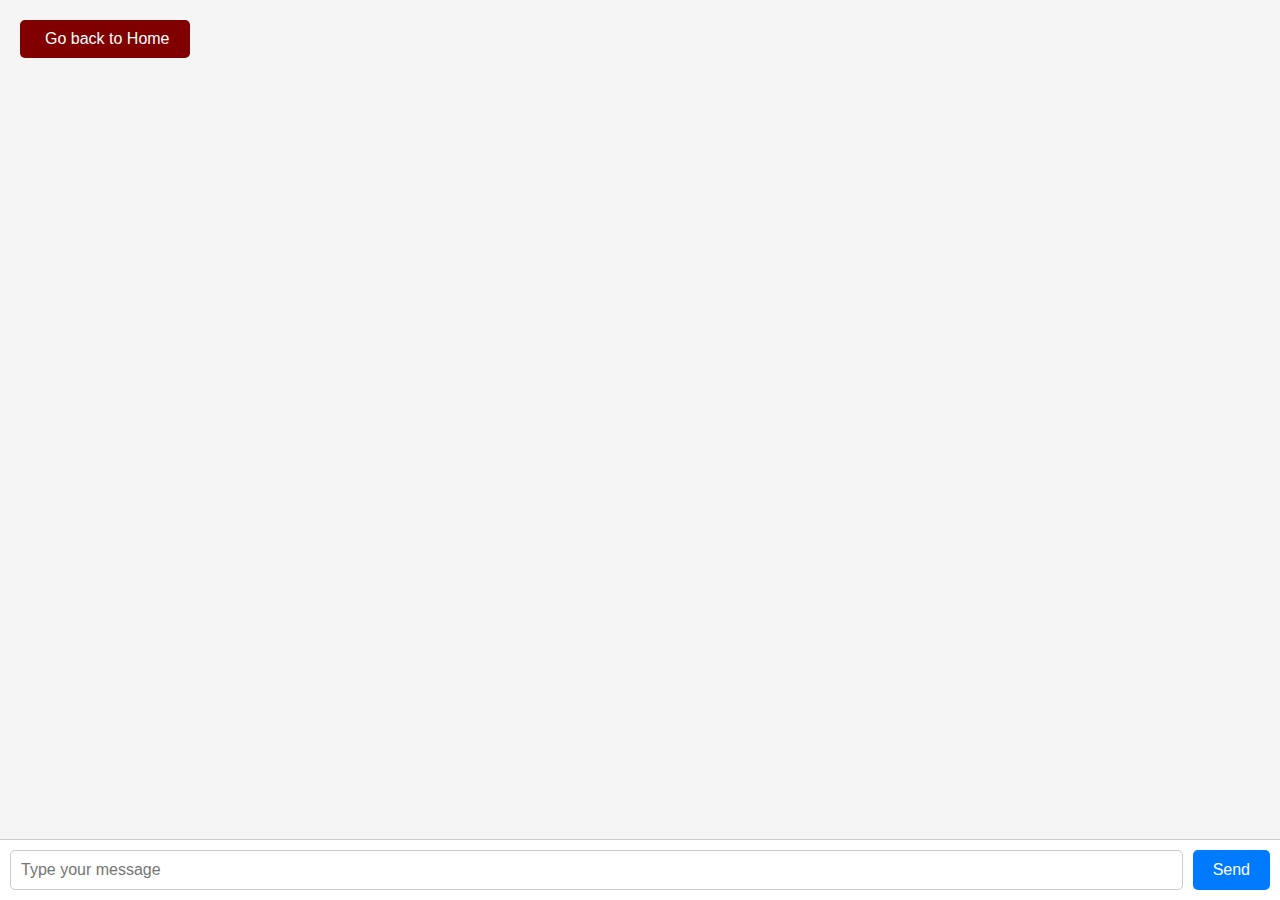
<file: frontend/templates/index.html>
<!DOCTYPE html>
<html lang="en">
<head>
    <meta charset="UTF-8">
    <meta name="viewport" content="width=device-width, initial-scale=1.0">
    <title>Rasa Chatbot Integration</title>
    <style>
        body {
            display: flex;
            flex-direction: column;
            height: 100vh;
            margin: 0;
            font-family: Arial, sans-serif;
            position: relative;
            overflow: hidden;
        }
        #message_container {
            flex: 1;
            padding: 20px;
            overflow-y: auto;
            background-color: whitesmoke;
            position: relative;
            z-index: 1;
            display: flex;
            flex-direction: column;
        }
        form {
            display: flex;
            padding: 10px;
            background-color: #fff;
            border-top: 1px solid #ccc;
            position: relative;
            z-index: 1;
        }
        input[type="text"] {
            flex: 1;
            padding: 10px;
            border: 1px solid #ccc;
            border-radius: 5px;
            margin-right: 10px;
            font-size: 16px;
        }
        input[type="submit"] {
            padding: 10px 20px;
            border: none;
            background-color: #007BFF;
            color: white;
            border-radius: 5px;
            font-size: 16px;
            cursor: pointer;
        }
        input[type="submit"]:hover {
            background-color: #0056b3;
        }
        .message {
            padding: 10px;
            border-radius: 5px;
            margin: 10px 0;
            max-width: 80%;
            word-wrap: break-word;
            display: inline-block;
        }
        .message.user {
            align-self: flex-end;
            background-color: #b7d0e1;
            color: black;
        }
        .message.bot {
            align-self: flex-start;
            background-color: #91aec4;
            color: black;
        }
        .watermark {
            position: absolute;
            top: 50%;
            left: 50%;
            transform: translate(-50%, -50%);
            font-size: 100px;
            color: rgba(0, 0, 0, 0.1);
            z-index: 0;
            user-select: none;
        }
        .back-to-home {
            position: absolute;
            top: 20px;
            left: 20px;
            background-color: maroon; /* Changed to maroon */
            color: white;
            padding: 10px 20px;
            border-radius: 5px;
            cursor: pointer;
            font-size: 16px;
            display: flex;
            align-items: center;
            z-index: 10;
        }
        .back-to-home:hover {
            background-color: #800000; /* Darker shade of maroon on hover */
        }
        .back-to-home i {
            margin-right: 5px;
        }
    </style>
    <script>
        function submitForm(event) {
            event.preventDefault(); // Prevent default form submission

            var userInput = document.getElementById('user_input').value;
            var formData = new FormData(); // Create FormData object to send data

            formData.append('user_input', userInput); // Append user input to FormData

            // Create a new XMLHttpRequest object
            var xhr = new XMLHttpRequest();

            // Configure it: POST-request for the URL /index
            xhr.open('POST', '/index', true);

            // Set up callback function to handle response
            xhr.onload = function() {
                if (xhr.status >= 200 && xhr.status < 400) {
                    // Success!
                    var response = xhr.responseText;



                    // Create a new paragraph element for user input
                    var userPara = document.createElement('div');
                    userPara.className = 'message user';
                    var userText = document.createTextNode(userInput);
                    userPara.appendChild(userText);

                    // Create a new paragraph element for chatbot response
                    var botPara = document.createElement('div');
                    botPara.className = 'message bot';
                    var botText = document.createTextNode(response);
                    botPara.appendChild(botText);

                    // Get the element where you want to append the messages
                    var messageContainer = document.getElementById('message_container');

                    // Append paragraphs to the message container
                    messageContainer.appendChild(userPara);
                    messageContainer.appendChild(botPara);

                    // Scroll to the bottom of the message container
                    messageContainer.scrollTop = messageContainer.scrollHeight;

                    // Clear the input field after appending
                    document.getElementById('user_input').value = '';
                } else {
                    // We reached our target server, but it returned an error
                    console.error('Server error:', xhr.status);
                }
            };

            // Handle network errors
            xhr.onerror = function() {
                console.error('Network error');
            };

            // Send the request with the FormData object
            xhr.send(formData);
        }
    </script>
</head>
<body>
    <div class="back-to-home" onclick="window.location.href = '/'">
        <i class="fa fa-arrow-left"></i> <!-- Arrow icon -->
        Go back to Home
    </div>
    <div id="message_container">
        <!-- Messages and responses will be appended here -->
    </div>
    <form id="messageForm" onsubmit="submitForm(event);">
        <input type="text" id="user_input" name="user_input" placeholder="Type your message" required>
        <input type="submit" value="Send">
    </form>
</body>
</html>
</file>
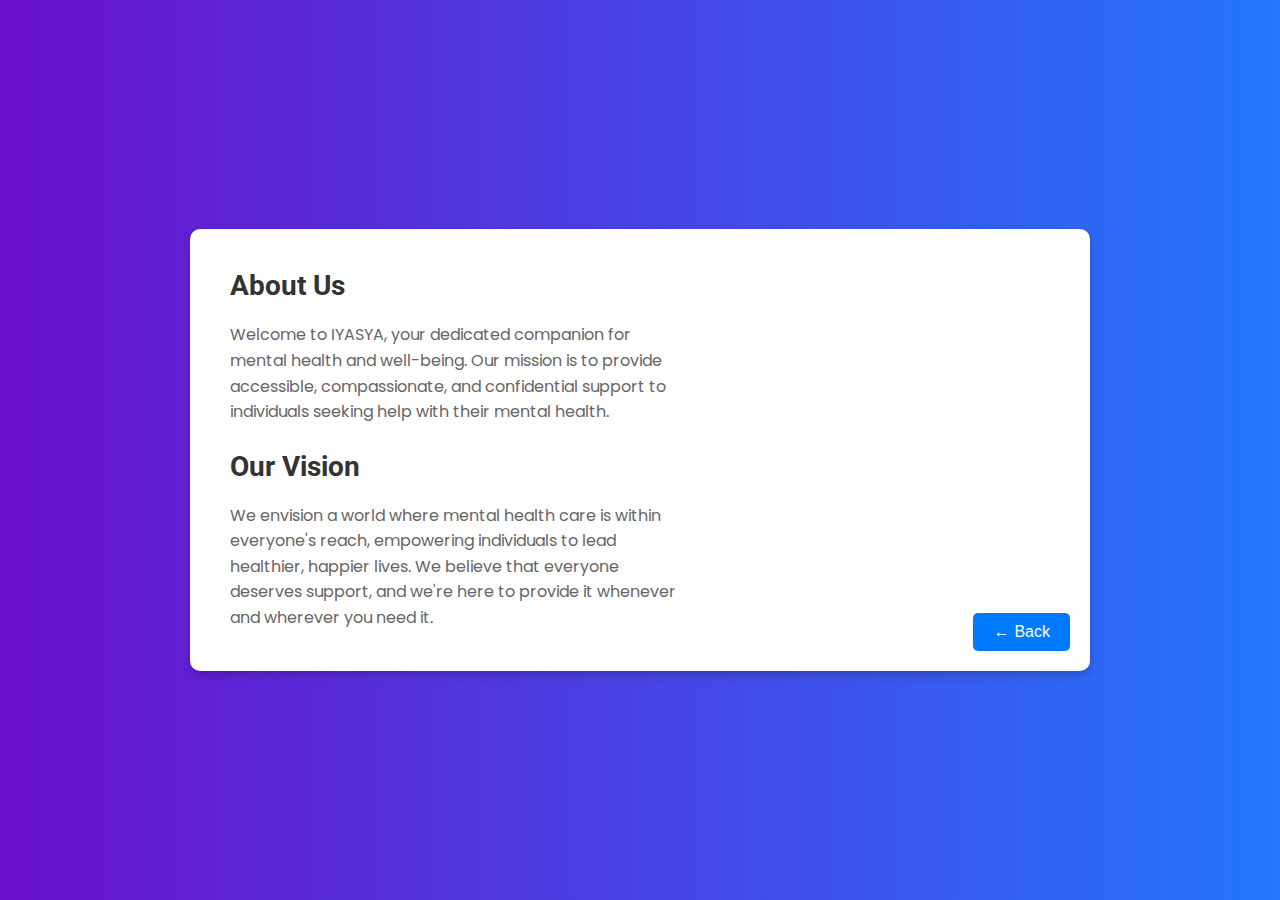
<file: frontend/templates/Aboutus.html>
<!DOCTYPE html>
<html lang="en">
<head>
  <meta charset="UTF-8" />
  <meta name="viewport" content="width=device-width, initial-scale=1.0" />
  <meta http-equiv="X-UA-Compatible" content="ie=edge" />
  <title>About Us - IYASYA</title>
  <style>
    @import url("https://fonts.googleapis.com/css2?family=Poppins:wght@200;300;400;500&family=Roboto:wght@700&display=swap");

    body {
      font-family: 'Poppins', sans-serif;
      margin: 0;
      padding: 0;
      box-sizing: border-box;
      background-color: #f5f5f5;
    }

    .about-us {
      display: flex;
      justify-content: center;
      align-items: center;
      min-height: 100vh;
      background: linear-gradient(to right, #6a11cb, #2575fc);
    }

    .about {
      background-color: white;
      border-radius: 10px;
      box-shadow: 0 4px 8px rgba(0, 0, 0, 0.2);
      display: flex;
      overflow: hidden;
      max-width: 900px;
      width: 90%;
      margin: 20px;
      position: relative;
    }

    .about img {
      width: 50%;
      object-fit: cover;
    }

    .text {
      padding: 40px;
      display: flex;
      flex-direction: column;
      justify-content: center;
      width: 50%;
    }

    .text h2 {
      margin: 0 0 20px;
      font-family: 'Roboto', sans-serif;
      font-weight: 700;
      color: #333;
      font-size: 28px;
    }

    .text p {
      margin: 0;
      line-height: 1.6;
      color: #666;
    }

    .back-button {
      position: absolute;
      bottom: 20px;
      right: 20px;
    }

    .back-button button {
      background-color: #007BFF;
      color: white;
      border: none;
      padding: 10px 20px;
      border-radius: 5px;
      cursor: pointer;
      font-size: 16px;
      display: flex;
      align-items: center;
    }

    .back-button button:hover {
      background-color: #0056b3;
    }

    .back-button button span {
      margin-right: 5px;
    }

    @media (max-width: 768px) {
      .about {
        flex-direction: column;
      }

      .about img {
        width: 100%;
        height: 200px;
      }

      .text {
        width: 100%;
      }

      .back-button {
        position: static;
        margin-top: 20px;
        display: flex;
        justify-content: center;
      }
    }
  </style>
</head>
<body>
  <section class="about-us">
    <div class="about">
      <div class="text">
        <h2>About Us</h2>
        <p>Welcome to IYASYA, your dedicated companion for mental health and well-being. Our mission is to provide accessible, compassionate, and confidential support to individuals seeking help with their mental health.</p>
        <br>
        <h2>Our Vision</h2>
        <p>We envision a world where mental health care is within everyone's reach, empowering individuals to lead healthier, happier lives. We believe that everyone deserves support, and we're here to provide it whenever and wherever you need it.</p>
      </div>
      <div class="back-button">
        <button onclick="goBack()">
          <span>&#8592;</span> Back
        </button>
      </div>
    </div>
  </section>

  <script>
    function goBack() {
      window.history.back();
    }
  </script>
</body>
</html>
</file>
